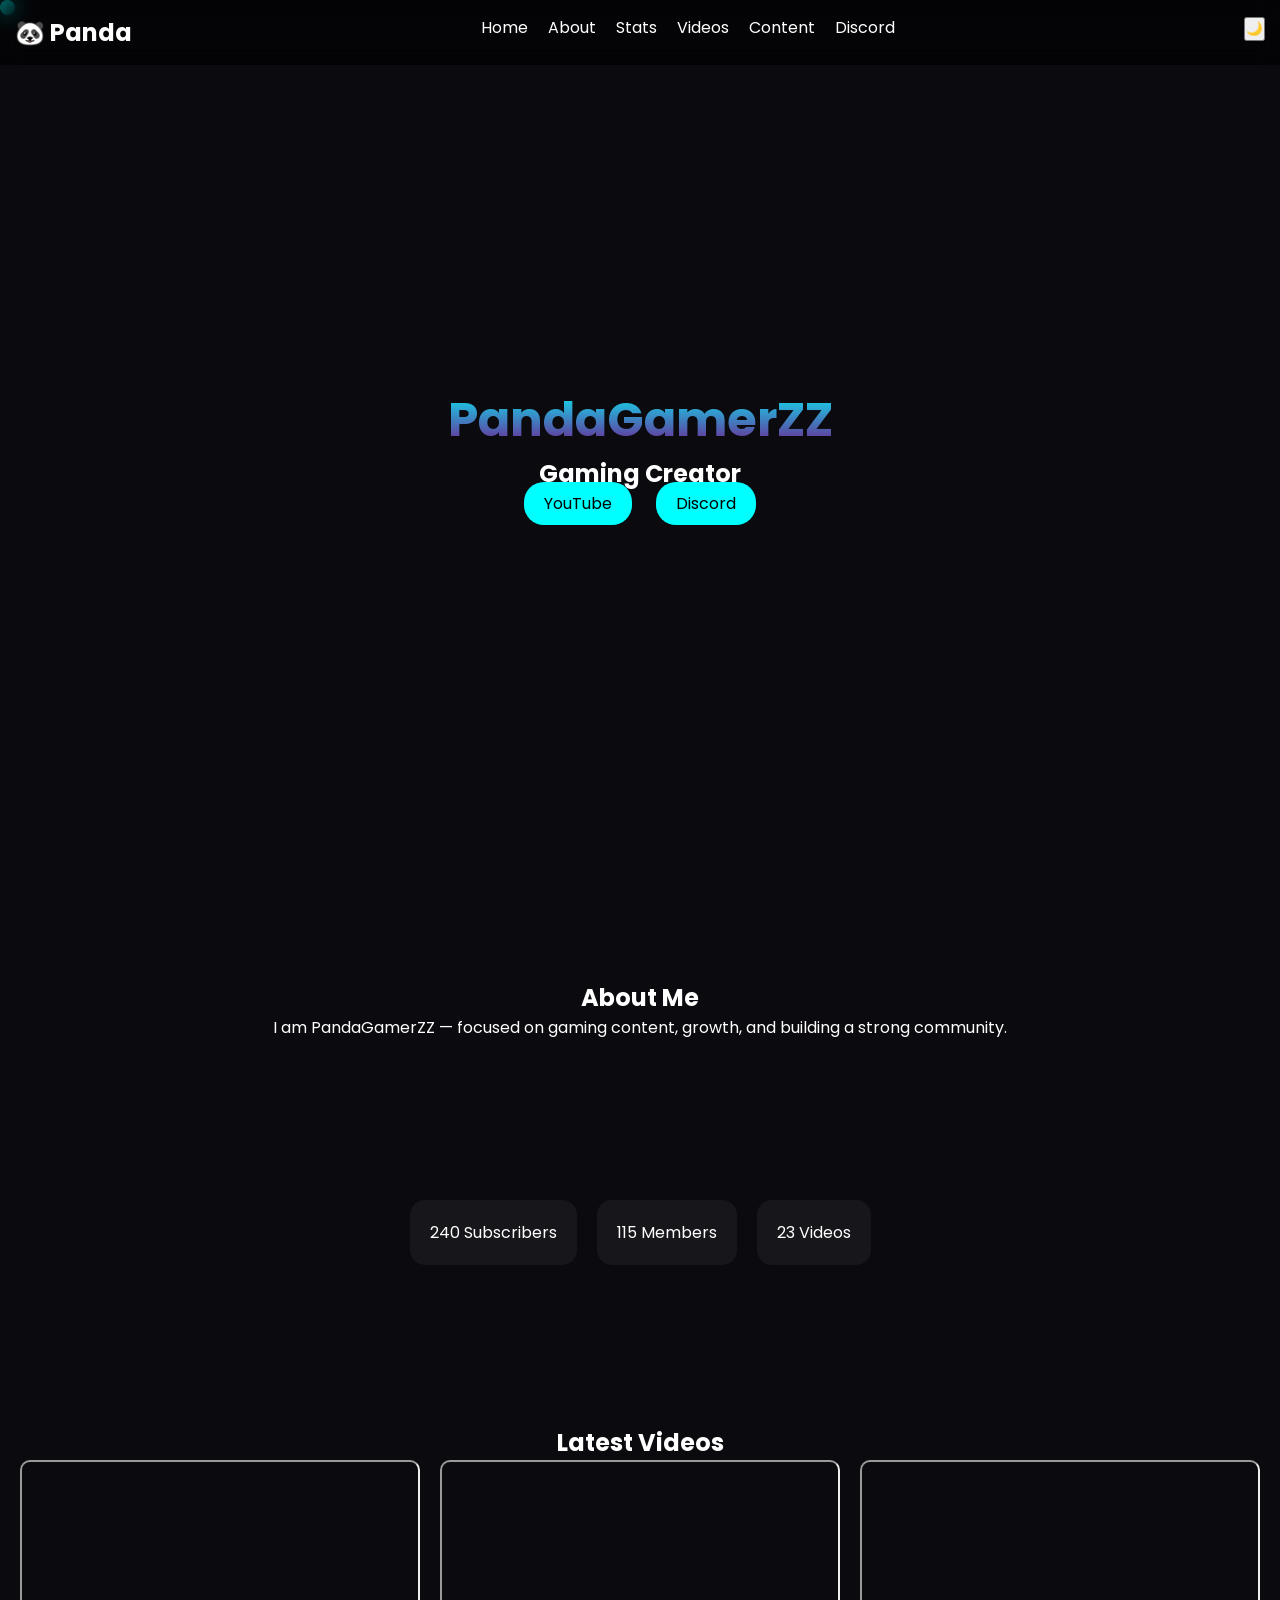
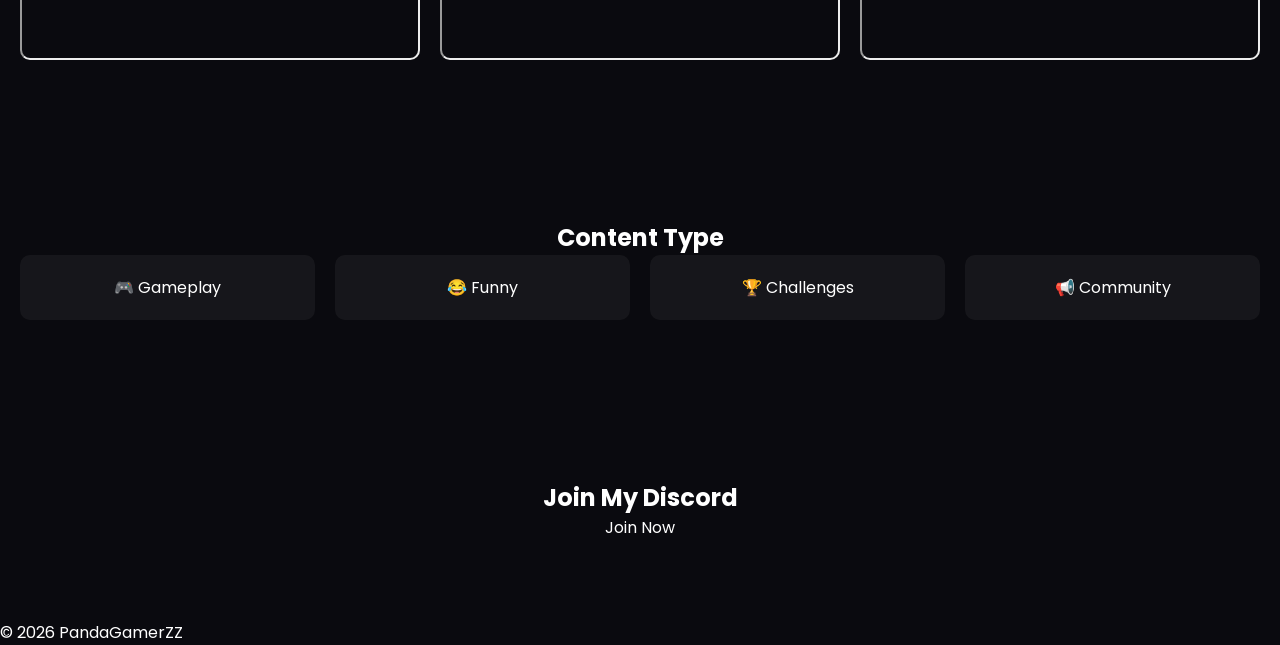
<file: Index.html>
<!DOCTYPE html>
<html lang="en">
<head>
<meta charset="UTF-8">
<meta name="viewport" content="width=device-width, initial-scale=1.0">
<title>PandaGamerZZ | GOD LEVEL</title>

<link rel="stylesheet" href="style.css">
<link href="https://fonts.googleapis.com/css2?family=Orbitron:wght@700;900&family=Poppins:wght@300;400;600&display=swap" rel="stylesheet">

</head>
<body>

<!-- LOADER -->
<div id="loader">🐼 Loading Panda...</div>

<!-- CURSOR -->
<div class="cursor"></div>

<!-- PROGRESS -->
<div id="progress"></div>

<!-- NAVBAR -->
<nav id="navbar">
  <h2 class="logo">🐼 Panda</h2>

  <ul id="menu">
    <li><a href="#home">Home</a></li>
    <li><a href="#about">About</a></li>
    <li><a href="#stats">Stats</a></li>
    <li><a href="#videos">Videos</a></li>
    <li><a href="#content">Content</a></li>
    <li><a href="#discord">Discord</a></li>
  </ul>

  <div class="nav-actions">
    <button id="themeToggle">🌙</button>
    <span id="menuBtn">☰</span>
  </div>
</nav>

<!-- HERO -->
<section id="home" class="hero reveal">
  <h1>PandaGamerZZ</h1>
  <h2 id="typing"></h2>

  <div class="hero-buttons">
    <a href="https://youtube.com/@pandaagamerzz" target="_blank">YouTube</a>
    <a href="https://discord.com/invite/hnAnUXYqyV" target="_blank">Discord</a>
  </div>
</section>

<!-- ABOUT -->
<section id="about" class="section reveal">
  <h2>About Me</h2>
  <p>
    I am PandaGamerZZ — focused on gaming content, growth, and building a strong community.
  </p>
</section>

<!-- STATS -->
<section id="stats" class="section stats reveal">
  <div class="card"><span class="count" data-target="1000">0</span> Subscribers</div>
  <div class="card"><span class="count" data-target="500">0</span> Members</div>
  <div class="card"><span class="count" data-target="100">0</span> Videos</div>
</section>

<!-- VIDEOS -->
<section id="videos" class="section reveal">
  <h2>Latest Videos</h2>
  <div class="video-grid" id="videoContainer"></div>
</section>

<!-- CONTENT -->
<section id="content" class="section reveal">
  <h2>Content Type</h2>
  <div class="grid">
    <div class="box">🎮 Gameplay</div>
    <div class="box">😂 Funny</div>
    <div class="box">🏆 Challenges</div>
    <div class="box">📢 Community</div>
  </div>
</section>

<!-- DISCORD -->
<section id="discord" class="section reveal">
  <h2>Join My Discord</h2>
  <a href="https://discord.com/invite/hnAnUXYqyV" target="_blank" class="join">Join Now</a>
</section>

<!-- FOOTER -->
<footer>
  <p>© 2026 PandaGamerZZ</p>
</footer>

<button id="topBtn">↑</button>

<script src="script.js"></script>
</body>
    </html>
</file>
<file: style.css>
/* RESET */
*{margin:0;padding:0;box-sizing:border-box;font-family:Poppins}

/* BODY */
body{
background:#0a0a0f;
color:#fff;
transition:0.3s;
overflow-x:hidden;
}

/* LIGHT MODE */
.light{
background:#fff;
color:#000;
}

/* LOADER */
#loader{
position:fixed;
width:100%;
height:100vh;
background:#000;
display:flex;
align-items:center;
justify-content:center;
z-index:999;
}

/* CURSOR */
.cursor{
position:fixed;
width:15px;
height:15px;
background:cyan;
border-radius:50%;
pointer-events:none;
transition:0.1s;
}

/* PROGRESS */
#progress{
position:fixed;
top:0;
left:0;
height:4px;
background:linear-gradient(cyan,purple);
width:0%;
z-index:999;
}

/* NAV */
nav{
position:fixed;
width:100%;
display:flex;
justify-content:space-between;
padding:15px;
background:rgba(0,0,0,0.6);
backdrop-filter:blur(10px);
transition:0.3s;
}

nav.hide{
transform:translateY(-100%);
}

/* MENU */
ul{
display:flex;
gap:20px;
list-style:none;
}

a{
color:white;
text-decoration:none;
}

/* HERO */
.hero{
height:100vh;
display:flex;
flex-direction:column;
align-items:center;
justify-content:center;
text-align:center;
}

.hero h1{
font-size:3rem;
background:linear-gradient(cyan,purple);
-webkit-background-clip:text;
color:transparent;
}

/* BUTTON */
.hero-buttons a{
margin:10px;
padding:10px 20px;
background:cyan;
color:black;
border-radius:20px;
}

/* SECTIONS */
.section{
padding:80px 20px;
text-align:center;
}

/* STATS */
.stats{
display:flex;
justify-content:center;
gap:20px;
}

.card{
padding:20px;
background:rgba(255,255,255,0.05);
border-radius:15px;
}

/* VIDEO */
.video-grid{
display:grid;
grid-template-columns:repeat(auto-fit,minmax(300px,1fr));
gap:20px;
}

iframe{
width:100%;
height:200px;
border-radius:10px;
}

/* GRID */
.grid{
display:grid;
grid-template-columns:repeat(auto-fit,minmax(150px,1fr));
gap:20px;
}

.box{
padding:20px;
background:rgba(255,255,255,0.05);
border-radius:10px;
}

/* REVEAL */
.reveal{
opacity:0;
transform:translateY(30px);
transition:0.6s;
}

.reveal.active{
opacity:1;
transform:none;
}

/* TOP BUTTON */
#topBtn{
position:fixed;
bottom:20px;
right:20px;
display:none;
}

/* MOBILE */
#menuBtn{display:none}

@media(max-width:600px){
ul{display:none;flex-direction:column;background:black;position:absolute;top:60px;right:0}
ul.active{display:flex}
#menuBtn{display:block}
.stats{flex-direction:column}
}
</file>
